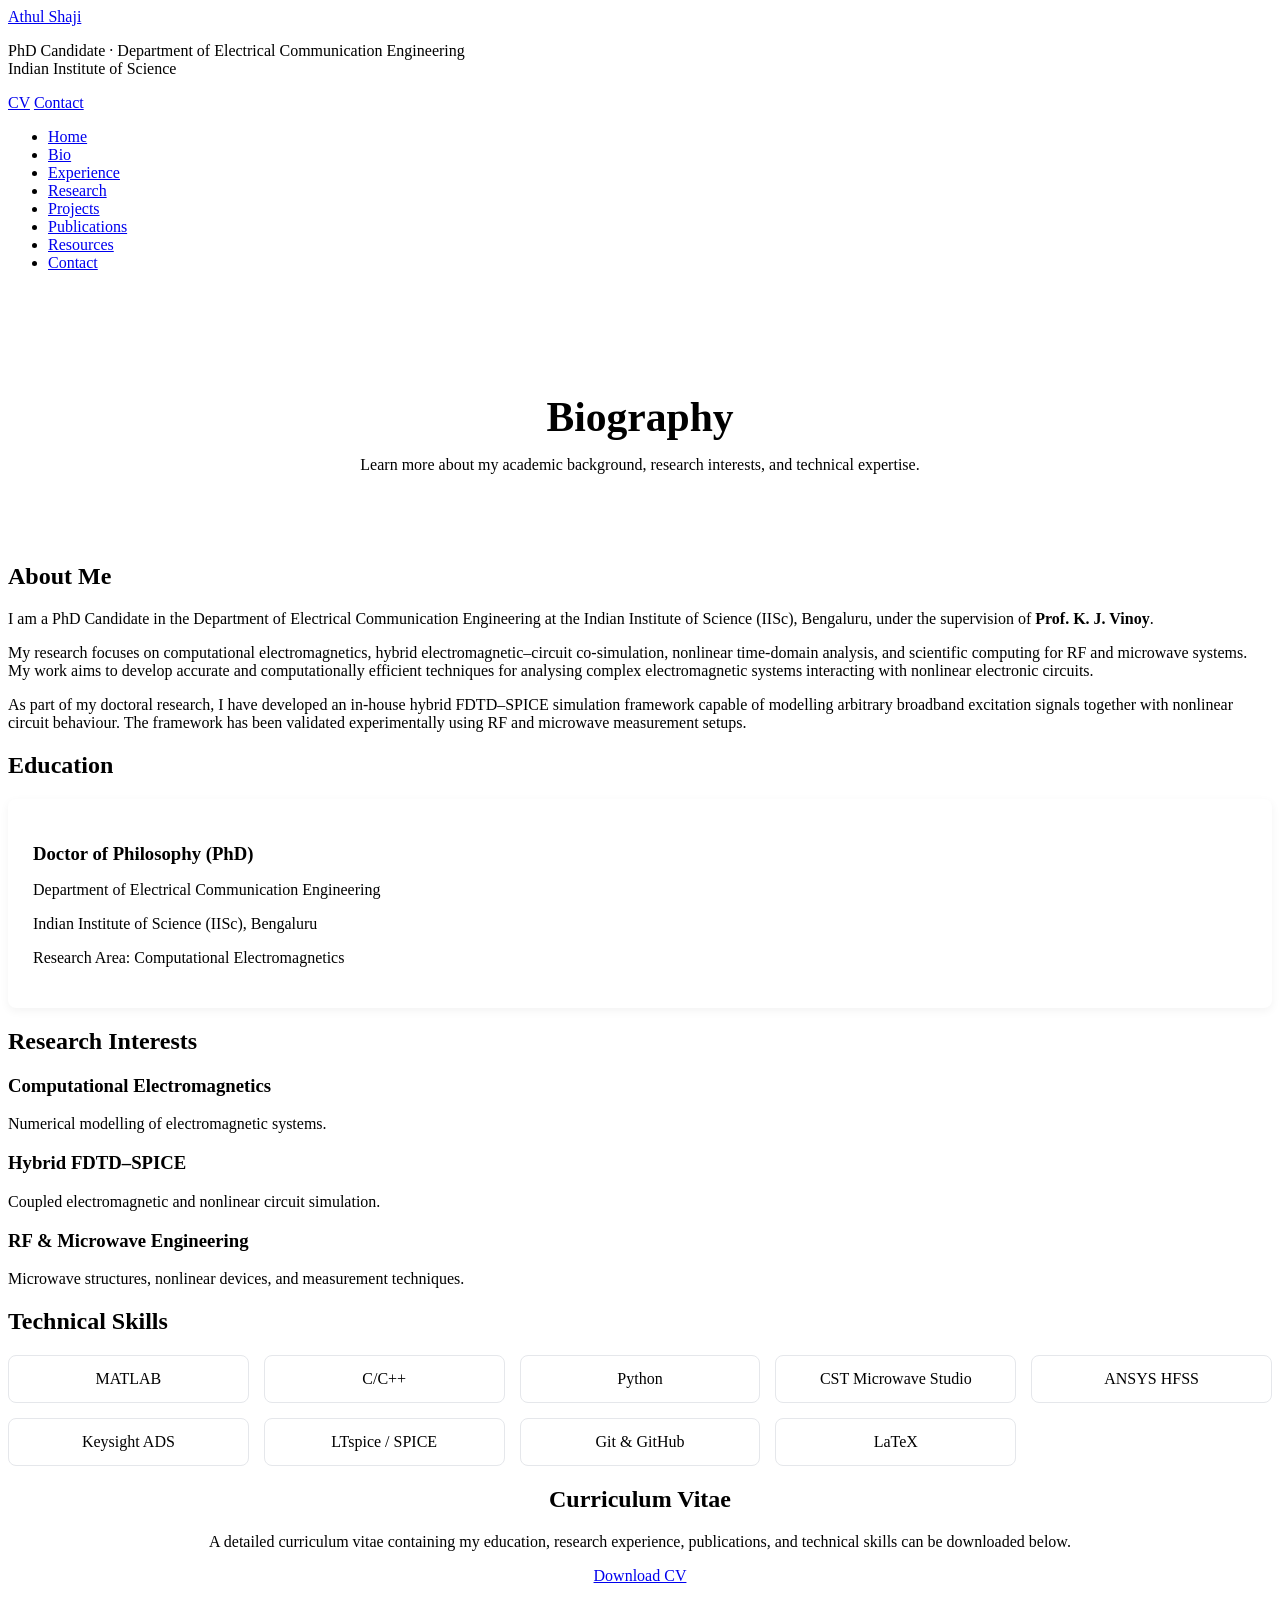
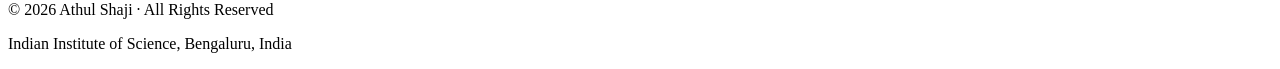
<file: bio.html>
<!DOCTYPE html>
<html lang="en">

<head>

    <meta charset="UTF-8">
    <meta name="viewport" content="width=device-width, initial-scale=1.0">

    <title>Bio | Athul Shaji</title>

    <meta name="description"
          content="Biography of Athul Shaji, PhD Candidate at the Indian Institute of Science.">

    <link rel="stylesheet" href="css/style.css">
    <link rel="stylesheet" href="css/responsive.css">

</head>

<body>

<div id="navbar"></div>

<main>

    <!-- Page Header -->

    <section class="page-header">

        <div class="container">

            <h1>Biography</h1>

            <p>
                Learn more about my academic background, research interests,
                and technical expertise.
            </p>

        </div>

    </section>

    <!-- Biography -->

    <section class="section">

        <div class="container">

            <h2>About Me</h2>

            <p>
                I am a PhD Candidate in the Department of Electrical
                Communication Engineering at the Indian Institute of Science
                (IISc), Bengaluru, under the supervision of
                <strong>Prof. K. J. Vinoy</strong>.
            </p>

            <p>
                My research focuses on computational electromagnetics,
                hybrid electromagnetic–circuit co-simulation,
                nonlinear time-domain analysis,
                and scientific computing for RF and microwave systems.
                My work aims to develop accurate and computationally efficient
                techniques for analysing complex electromagnetic systems
                interacting with nonlinear electronic circuits.
            </p>

            <p>
                As part of my doctoral research, I have developed an
                in-house hybrid FDTD–SPICE simulation framework capable of
                modelling arbitrary broadband excitation signals together
                with nonlinear circuit behaviour. The framework has been
                validated experimentally using RF and microwave measurement
                setups.
            </p>

        </div>

    </section>

    <!-- Education -->

    <section class="section light">

        <div class="container">

            <h2>Education</h2>

            <div class="timeline">

                <div class="timeline-item">

                    <h3>Doctor of Philosophy (PhD)</h3>

                    <p>
                        Department of Electrical Communication Engineering
                    </p>

                    <p>
                        Indian Institute of Science (IISc), Bengaluru
                    </p>

                    <p>
                        Research Area: Computational Electromagnetics
                    </p>

                </div>

                <!-- Add M.Tech/B.Tech later -->

            </div>

        </div>

    </section>

    <!-- Research Interests -->

    <section class="section">

        <div class="container">

            <h2>Research Interests</h2>

            <div class="cards">

                <div class="card">

                    <h3>Computational Electromagnetics</h3>

                    <p>
                        Numerical modelling of electromagnetic systems.
                    </p>

                </div>

                <div class="card">

                    <h3>Hybrid FDTD–SPICE</h3>

                    <p>
                        Coupled electromagnetic and nonlinear circuit
                        simulation.
                    </p>

                </div>

                <div class="card">

                    <h3>RF & Microwave Engineering</h3>

                    <p>
                        Microwave structures, nonlinear devices,
                        and measurement techniques.
                    </p>

                </div>

            </div>

        </div>

    </section>

    <!-- Technical Skills -->

    <section class="section light">

        <div class="container">

            <h2>Technical Skills</h2>

            <ul class="skills-list">

                <li>MATLAB</li>

                <li>C/C++</li>

                <li>Python</li>

                <li>CST Microwave Studio</li>

                <li>ANSYS HFSS</li>

                <li>Keysight ADS</li>

                <li>LTspice / SPICE</li>

                <li>Git & GitHub</li>

                <li>LaTeX</li>

            </ul>

        </div>

    </section>

    <!-- CV -->

    <section class="section">

        <div class="container center">

            <h2>Curriculum Vitae</h2>

            <p>
                A detailed curriculum vitae containing my education,
                research experience, publications, and technical skills
                can be downloaded below.
            </p>

            <a href="pdf/CV.pdf" class="btn">
                Download CV
            </a>

        </div>

    </section>

</main>

<div id="footer"></div>

<script src="js/main.js"></script>

</body>

</html>
</file>
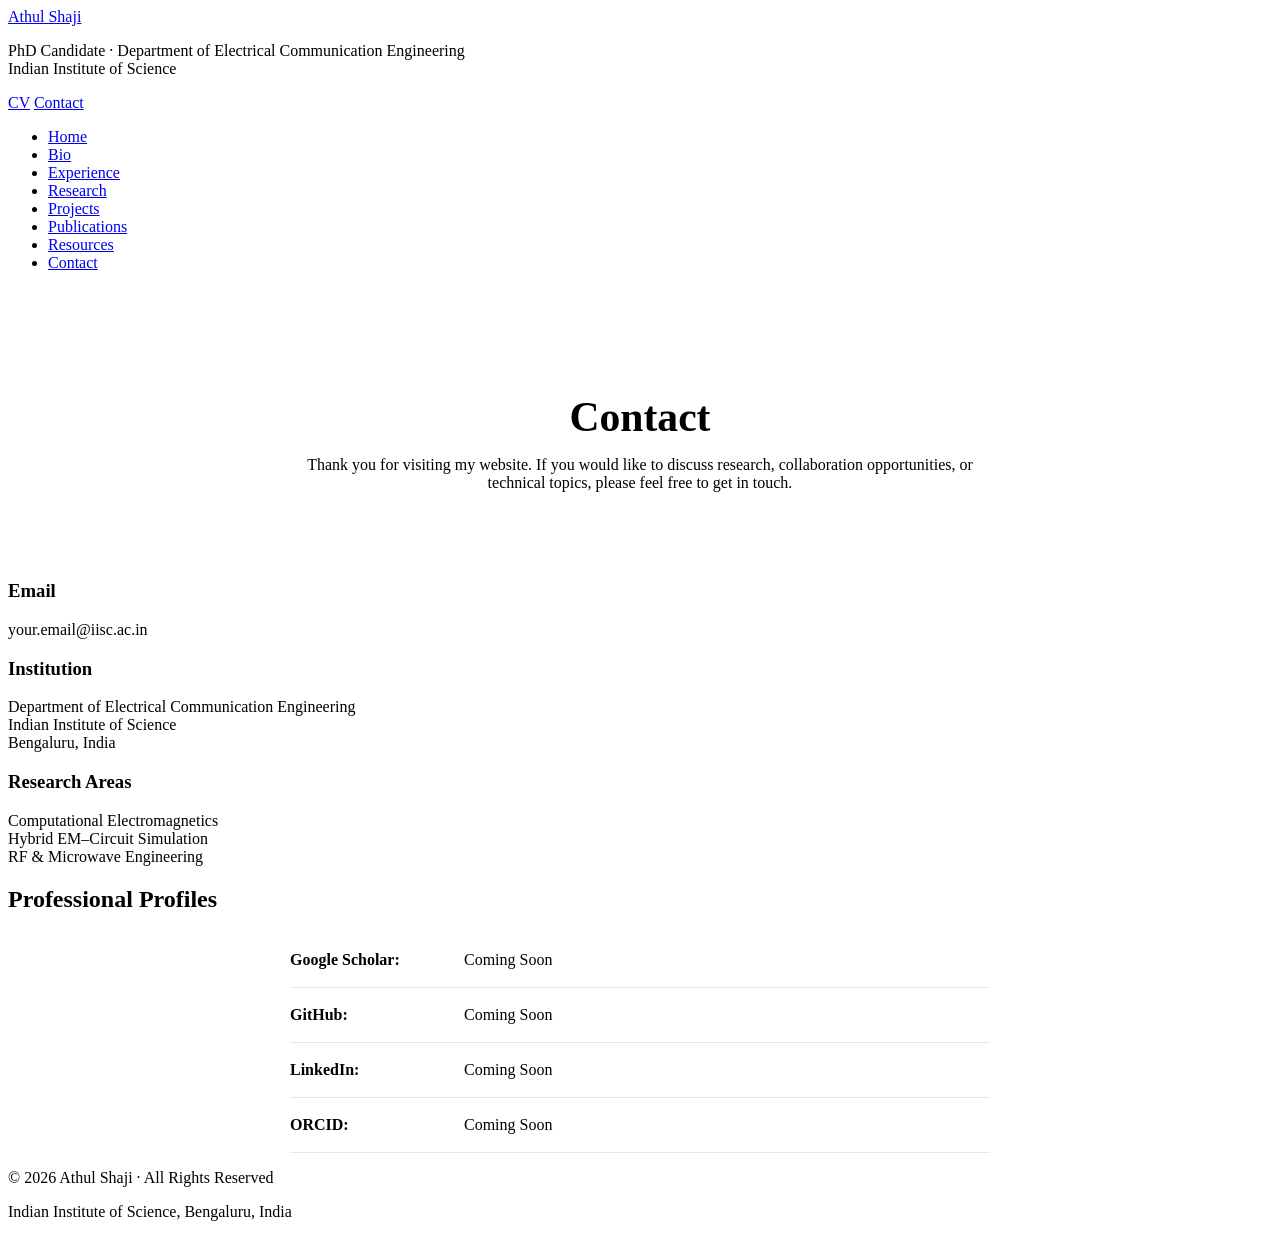
<file: contact.html>
<!DOCTYPE html>
<html lang="en">

<head>

    <meta charset="UTF-8">
    <meta name="viewport" content="width=device-width, initial-scale=1.0">

    <title>Contact | Athul Shaji</title>

    <meta name="description"
          content="Contact information for Athul Shaji.">

    <link rel="stylesheet" href="css/style.css">
    <link rel="stylesheet" href="css/responsive.css">

</head>

<body>

<div id="navbar"></div>

<main>

    <!-- Page Header -->

    <section class="page-header">

        <div class="container">

            <h1>Contact</h1>

            <p>

                Thank you for visiting my website. If you would like to discuss
                research, collaboration opportunities, or technical topics,
                please feel free to get in touch.

            </p>

        </div>

    </section>

    <!-- Contact Information -->

    <section class="section">

        <div class="container">

            <div class="cards">

                <div class="card">

                    <h3>Email</h3>

                    <p>
                        your.email@iisc.ac.in
                    </p>

                </div>

                <div class="card">

                    <h3>Institution</h3>

                    <p>

                        Department of Electrical Communication Engineering<br>
                        Indian Institute of Science<br>
                        Bengaluru, India

                    </p>

                </div>

                <div class="card">

                    <h3>Research Areas</h3>

                    <p>

                        Computational Electromagnetics<br>
                        Hybrid EM–Circuit Simulation<br>
                        RF & Microwave Engineering

                    </p>

                </div>

            </div>

        </div>

    </section>

    <!-- Professional Profiles -->

    <section class="section light">

        <div class="container">

            <h2>Professional Profiles</h2>

            <ul class="contact-links">

                <li><strong>Google Scholar:</strong> Coming Soon</li>

                <li><strong>GitHub:</strong> Coming Soon</li>

                <li><strong>LinkedIn:</strong> Coming Soon</li>

                <li><strong>ORCID:</strong> Coming Soon</li>

            </ul>

        </div>

    </section>

</main>

<div id="footer"></div>

<script src="js/main.js"></script>

</body>

</html>
</file>
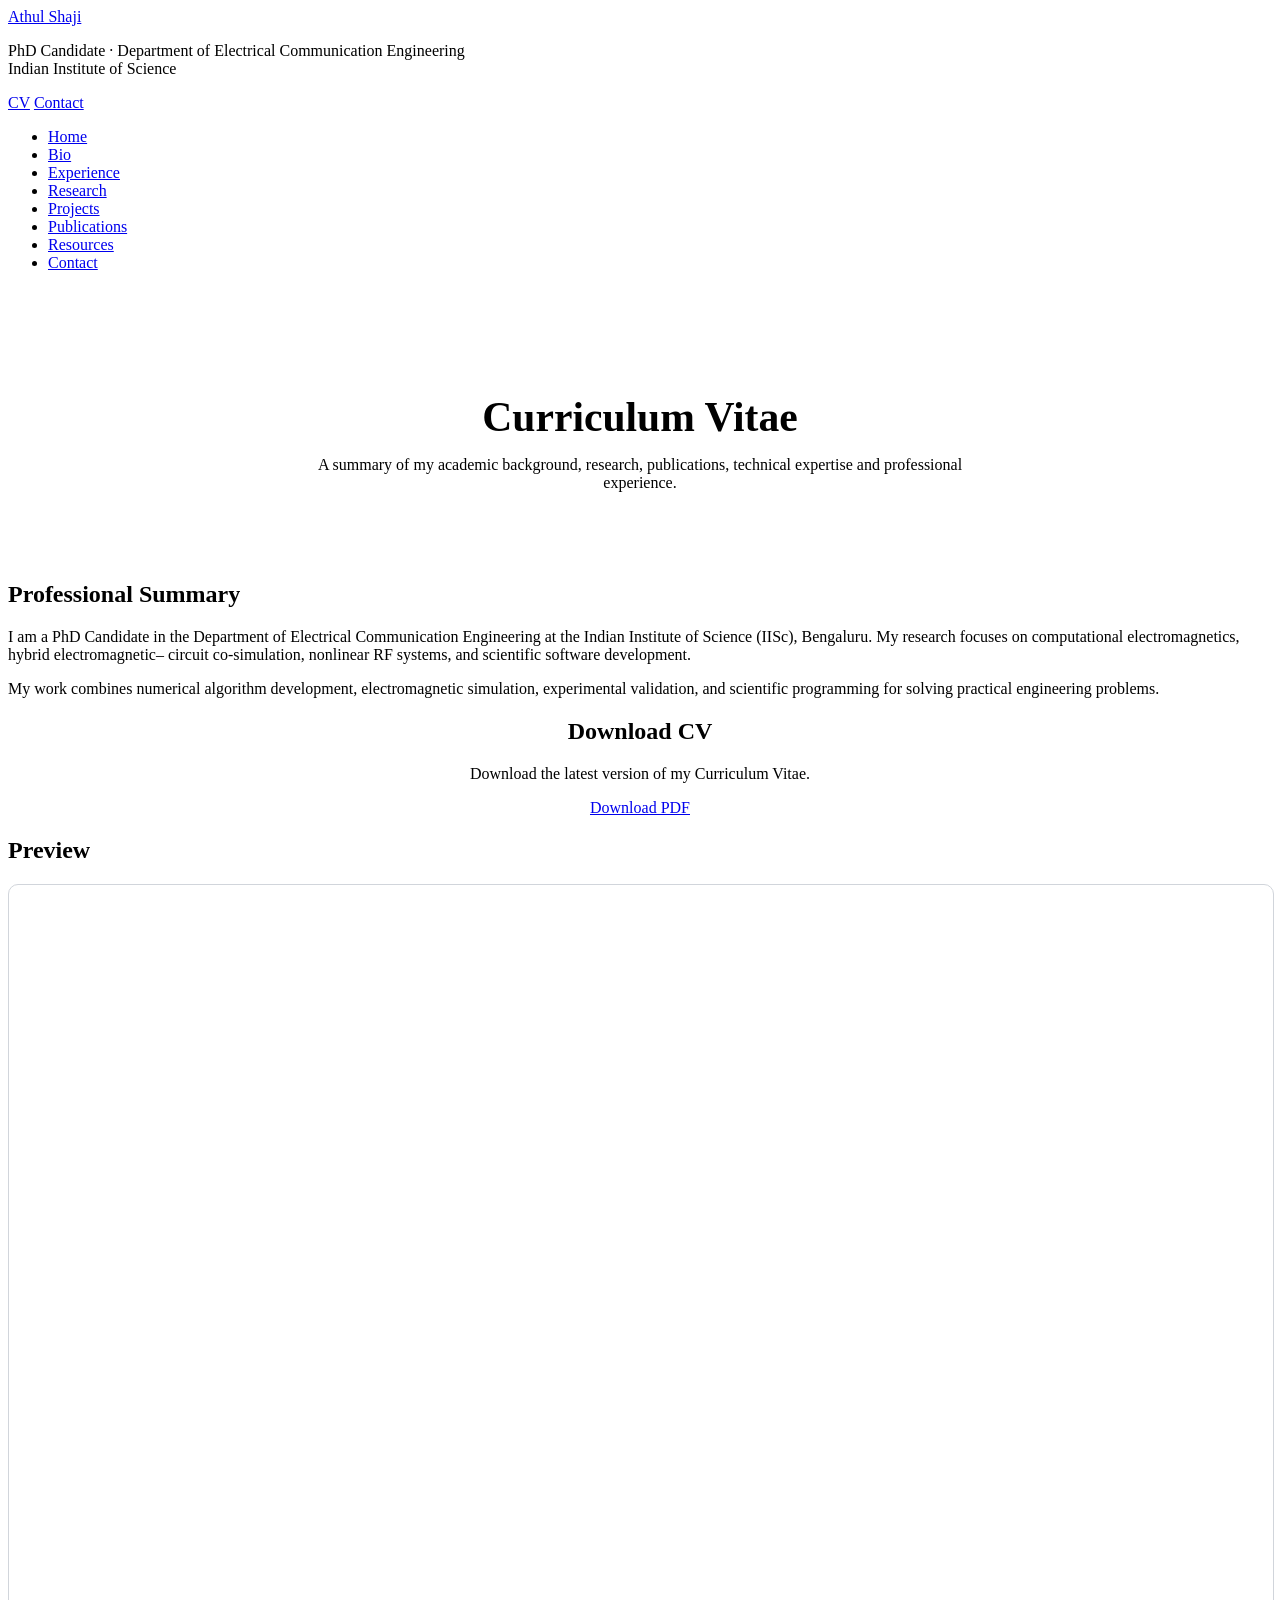
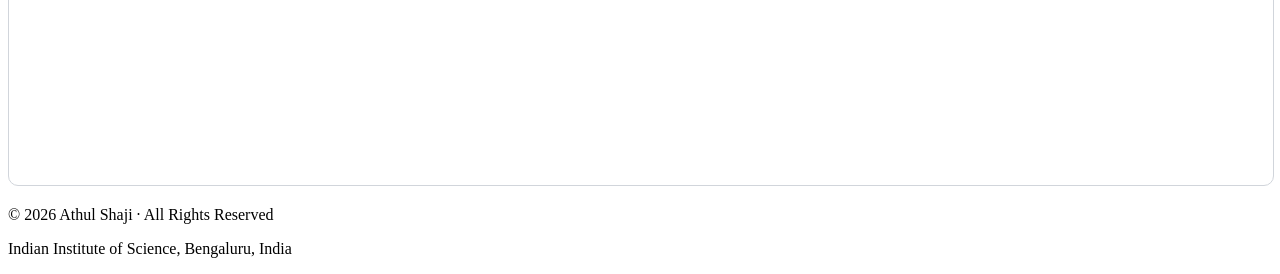
<file: cv.html>
<!DOCTYPE html>
<html lang="en">

<head>

    <meta charset="UTF-8">
    <meta name="viewport" content="width=device-width, initial-scale=1.0">

    <title>Curriculum Vitae | Athul Shaji</title>

    <meta name="description"
          content="Curriculum Vitae of Athul Shaji.">

    <link rel="stylesheet" href="css/style.css">
    <link rel="stylesheet" href="css/responsive.css">

</head>

<body>

<div id="navbar"></div>

<main>

    <!-- Page Header -->

    <section class="page-header">

        <div class="container">

            <h1>Curriculum Vitae</h1>

            <p>

                A summary of my academic background, research,
                publications, technical expertise and professional
                experience.

            </p>

        </div>

    </section>

    <!-- Summary -->

    <section class="section">

        <div class="container">

            <h2>Professional Summary</h2>

            <p>

                I am a PhD Candidate in the Department of Electrical
                Communication Engineering at the Indian Institute of
                Science (IISc), Bengaluru. My research focuses on
                computational electromagnetics, hybrid electromagnetic–
                circuit co-simulation, nonlinear RF systems, and
                scientific software development.

            </p>

            <p>

                My work combines numerical algorithm development,
                electromagnetic simulation, experimental validation,
                and scientific programming for solving practical
                engineering problems.

            </p>

        </div>

    </section>

    <!-- Download -->

    <section class="section light">

        <div class="container center">

            <h2>Download CV</h2>

            <p>

                Download the latest version of my Curriculum Vitae.

            </p>

            <a href="pdf/CV.pdf"
               class="btn"
               target="_blank">

                Download PDF

            </a>

        </div>

    </section>

    <!-- PDF Viewer -->

    <section class="section">

        <div class="container">

            <h2>Preview</h2>

            <iframe
                src="pdf/CV.pdf"
                class="cv-frame"
                title="Curriculum Vitae">

            </iframe>

        </div>

    </section>

</main>

<div id="footer"></div>

<script src="js/main.js"></script>

</body>

</html>
</file>
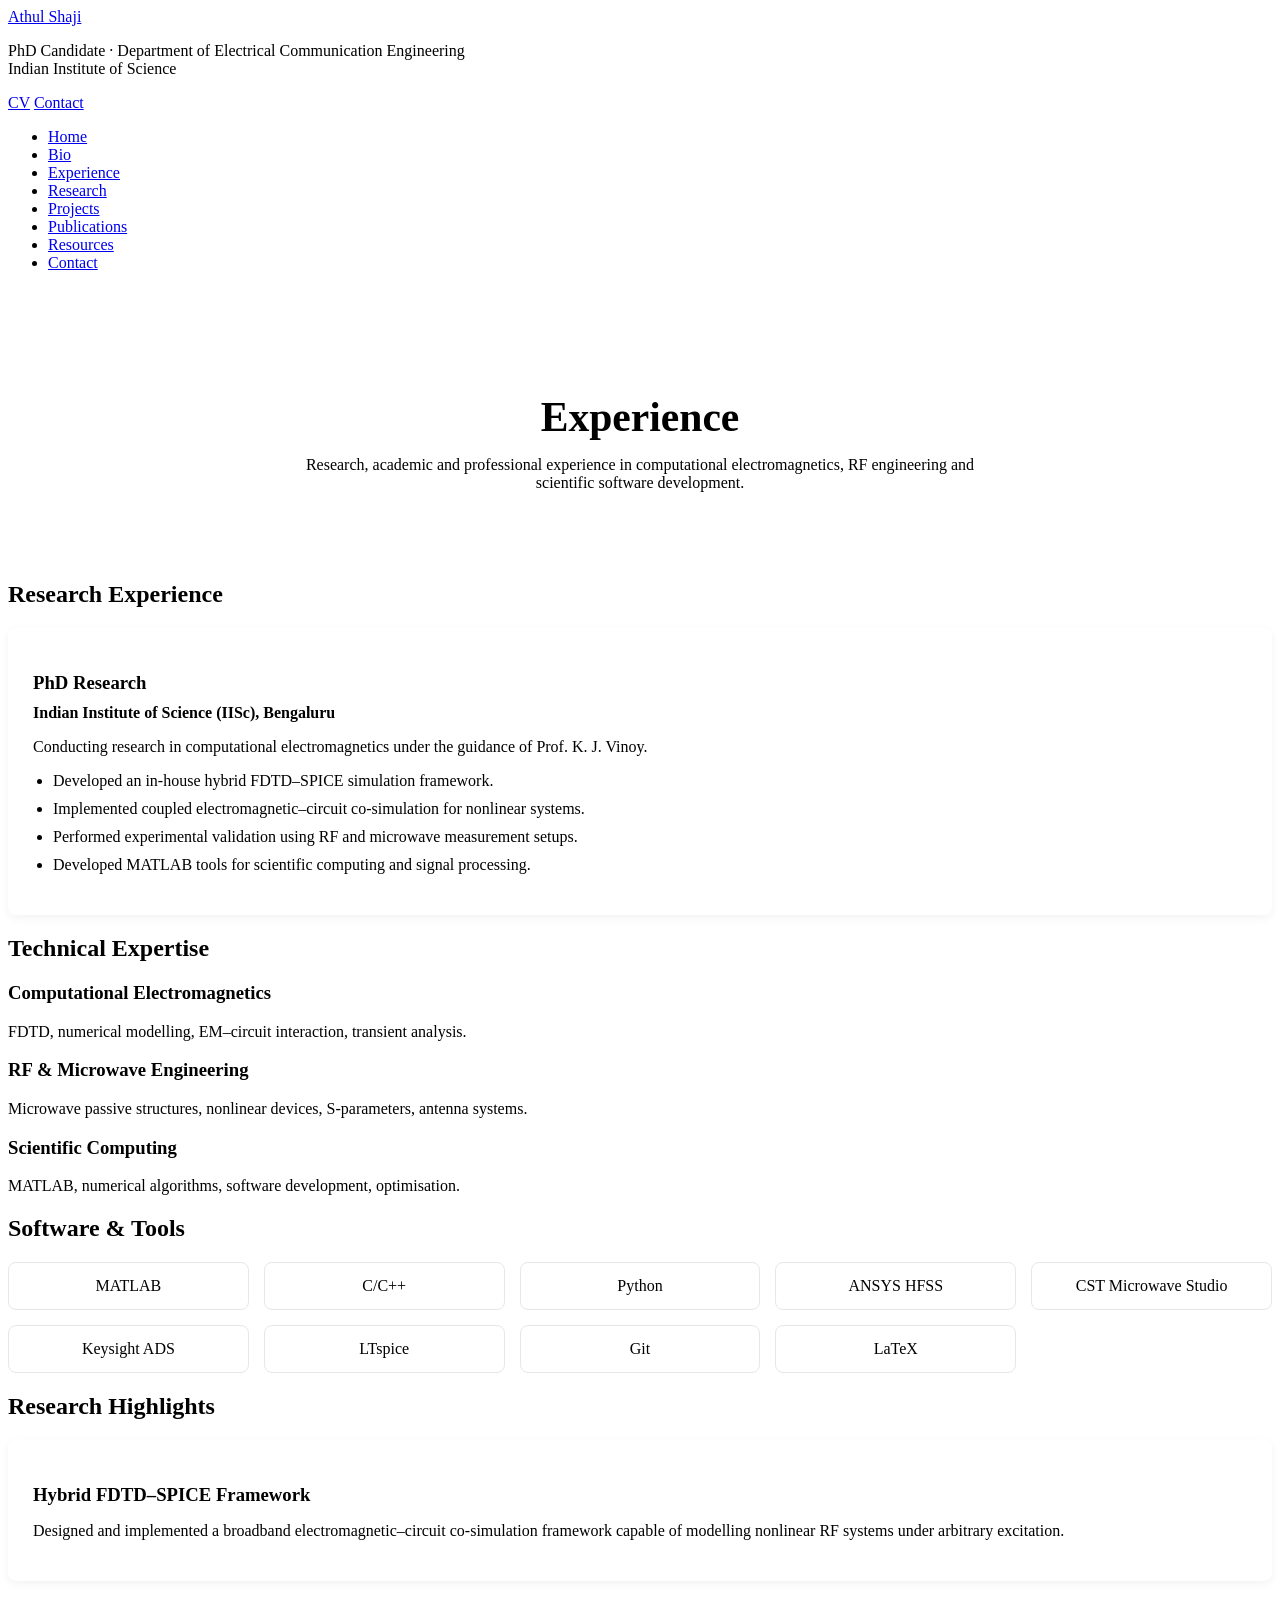
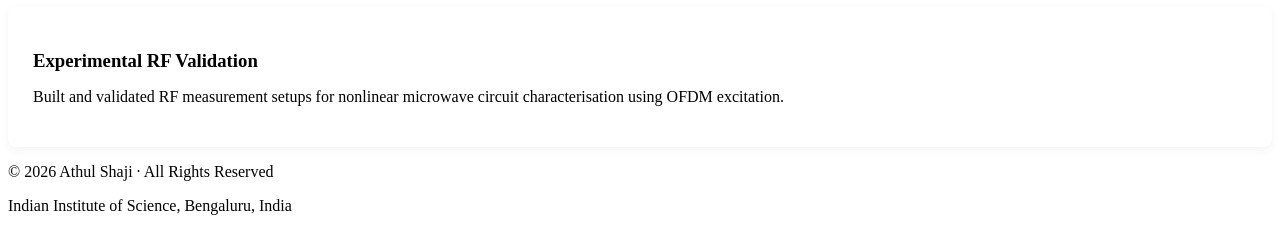
<file: experience.html>
<!DOCTYPE html>
<html lang="en">

<head>

    <meta charset="UTF-8">
    <meta name="viewport" content="width=device-width, initial-scale=1.0">

    <title>Experience | Athul Shaji</title>

    <meta name="description"
          content="Research and professional experience of Athul Shaji.">

    <link rel="stylesheet" href="css/style.css">
    <link rel="stylesheet" href="css/responsive.css">

</head>

<body>

<div id="navbar"></div>

<main>

    <section class="page-header">

        <div class="container">

            <h1>Experience</h1>

            <p>
                Research, academic and professional experience in
                computational electromagnetics, RF engineering and
                scientific software development.
            </p>

        </div>

    </section>

    <!-- Research Experience -->

    <section class="section">

        <div class="container">

            <h2>Research Experience</h2>

            <div class="timeline">

                <div class="timeline-item">

                    <h3>
                        PhD Research
                    </h3>

                    <h4>
                        Indian Institute of Science (IISc), Bengaluru
                    </h4>

                    <p>

                        Conducting research in computational electromagnetics
                        under the guidance of Prof. K. J. Vinoy.

                    </p>

                    <ul>

                        <li>Developed an in-house hybrid FDTD–SPICE simulation framework.</li>

                        <li>Implemented coupled electromagnetic–circuit co-simulation for nonlinear systems.</li>

                        <li>Performed experimental validation using RF and microwave measurement setups.</li>

                        <li>Developed MATLAB tools for scientific computing and signal processing.</li>

                    </ul>

                </div>

            </div>

        </div>

    </section>

    <!-- Technical Expertise -->

    <section class="section light">

        <div class="container">

            <h2>Technical Expertise</h2>

            <div class="cards">

                <div class="card">

                    <h3>Computational Electromagnetics</h3>

                    <p>

                        FDTD, numerical modelling,
                        EM–circuit interaction,
                        transient analysis.

                    </p>

                </div>

                <div class="card">

                    <h3>RF & Microwave Engineering</h3>

                    <p>

                        Microwave passive structures,
                        nonlinear devices,
                        S-parameters,
                        antenna systems.

                    </p>

                </div>

                <div class="card">

                    <h3>Scientific Computing</h3>

                    <p>

                        MATLAB,
                        numerical algorithms,
                        software development,
                        optimisation.

                    </p>

                </div>

            </div>

        </div>

    </section>

    <!-- Software -->

    <section class="section">

        <div class="container">

            <h2>Software & Tools</h2>

            <div class="skills-list">

                <li>MATLAB</li>
                <li>C/C++</li>
                <li>Python</li>
                <li>ANSYS HFSS</li>
                <li>CST Microwave Studio</li>
                <li>Keysight ADS</li>
                <li>LTspice</li>
                <li>Git</li>
                <li>LaTeX</li>

            </div>

        </div>

    </section>

    <!-- Research Highlights -->

    <section class="section light">

        <div class="container">

            <h2>Research Highlights</h2>

            <div class="timeline">

                <div class="timeline-item">

                    <h3>
                        Hybrid FDTD–SPICE Framework
                    </h3>

                    <p>

                        Designed and implemented a broadband
                        electromagnetic–circuit co-simulation framework
                        capable of modelling nonlinear RF systems under
                        arbitrary excitation.

                    </p>

                </div>

                <div class="timeline-item">

                    <h3>
                        Experimental RF Validation
                    </h3>

                    <p>

                        Built and validated RF measurement setups for
                        nonlinear microwave circuit characterisation
                        using OFDM excitation.

                    </p>

                </div>

            </div>

        </div>

    </section>

</main>

<div id="footer"></div>

<script src="js/main.js"></script>

</body>

</html>
</file>
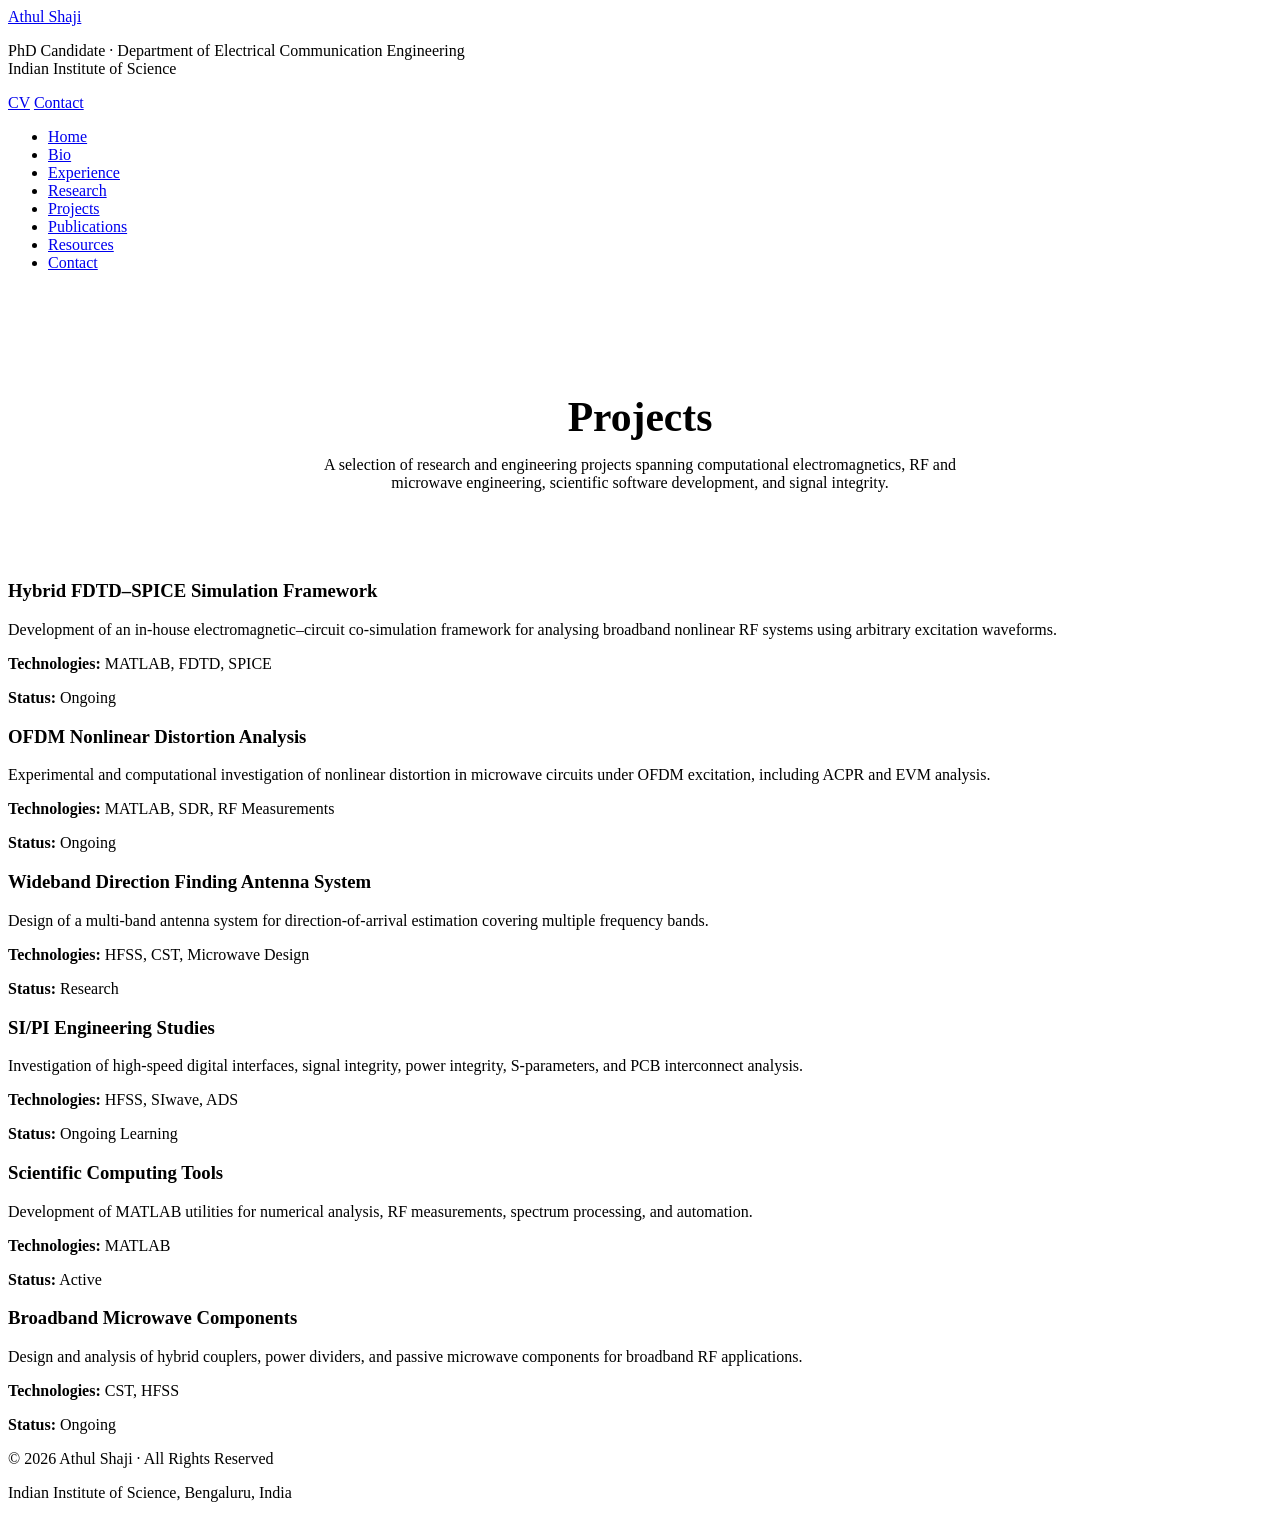
<file: projects.html>
<!DOCTYPE html>
<html lang="en">

<head>

    <meta charset="UTF-8">
    <meta name="viewport" content="width=device-width, initial-scale=1.0">

    <title>Projects | Athul Shaji</title>

    <meta name="description"
          content="Research and engineering projects by Athul Shaji.">

    <link rel="stylesheet" href="css/style.css">
    <link rel="stylesheet" href="css/responsive.css">

</head>

<body>

<div id="navbar"></div>

<main>

    <!-- Page Header -->

    <section class="page-header">

        <div class="container">

            <h1>Projects</h1>

            <p>

                A selection of research and engineering projects spanning
                computational electromagnetics, RF and microwave engineering,
                scientific software development, and signal integrity.

            </p>

        </div>

    </section>

    <!-- Projects -->

    <section class="section">

        <div class="container">

            <div class="cards">

                <article class="card">

                    <h3>
                        Hybrid FDTD–SPICE Simulation Framework
                    </h3>

                    <p>

                        Development of an in-house electromagnetic–circuit
                        co-simulation framework for analysing broadband
                        nonlinear RF systems using arbitrary excitation
                        waveforms.

                    </p>

                    <p><strong>Technologies:</strong> MATLAB, FDTD, SPICE</p>

                    <p><strong>Status:</strong> Ongoing</p>

                </article>

                <article class="card">

                    <h3>
                        OFDM Nonlinear Distortion Analysis
                    </h3>

                    <p>

                        Experimental and computational investigation of
                        nonlinear distortion in microwave circuits under
                        OFDM excitation, including ACPR and EVM analysis.

                    </p>

                    <p><strong>Technologies:</strong> MATLAB, SDR, RF Measurements</p>

                    <p><strong>Status:</strong> Ongoing</p>

                </article>

                <article class="card">

                    <h3>
                        Wideband Direction Finding Antenna System
                    </h3>

                    <p>

                        Design of a multi-band antenna system for
                        direction-of-arrival estimation covering multiple
                        frequency bands.

                    </p>

                    <p><strong>Technologies:</strong> HFSS, CST, Microwave Design</p>

                    <p><strong>Status:</strong> Research</p>

                </article>

                <article class="card">

                    <h3>
                        SI/PI Engineering Studies
                    </h3>

                    <p>

                        Investigation of high-speed digital interfaces,
                        signal integrity, power integrity, S-parameters,
                        and PCB interconnect analysis.

                    </p>

                    <p><strong>Technologies:</strong> HFSS, SIwave, ADS</p>

                    <p><strong>Status:</strong> Ongoing Learning</p>

                </article>

                <article class="card">

                    <h3>
                        Scientific Computing Tools
                    </h3>

                    <p>

                        Development of MATLAB utilities for numerical
                        analysis, RF measurements, spectrum processing,
                        and automation.

                    </p>

                    <p><strong>Technologies:</strong> MATLAB</p>

                    <p><strong>Status:</strong> Active</p>

                </article>

                <article class="card">

                    <h3>
                        Broadband Microwave Components
                    </h3>

                    <p>

                        Design and analysis of hybrid couplers, power
                        dividers, and passive microwave components for
                        broadband RF applications.

                    </p>

                    <p><strong>Technologies:</strong> CST, HFSS</p>

                    <p><strong>Status:</strong> Ongoing</p>

                </article>

            </div>

        </div>

    </section>

</main>

<div id="footer"></div>

<script src="js/main.js"></script>

</body>

</html>
</file>
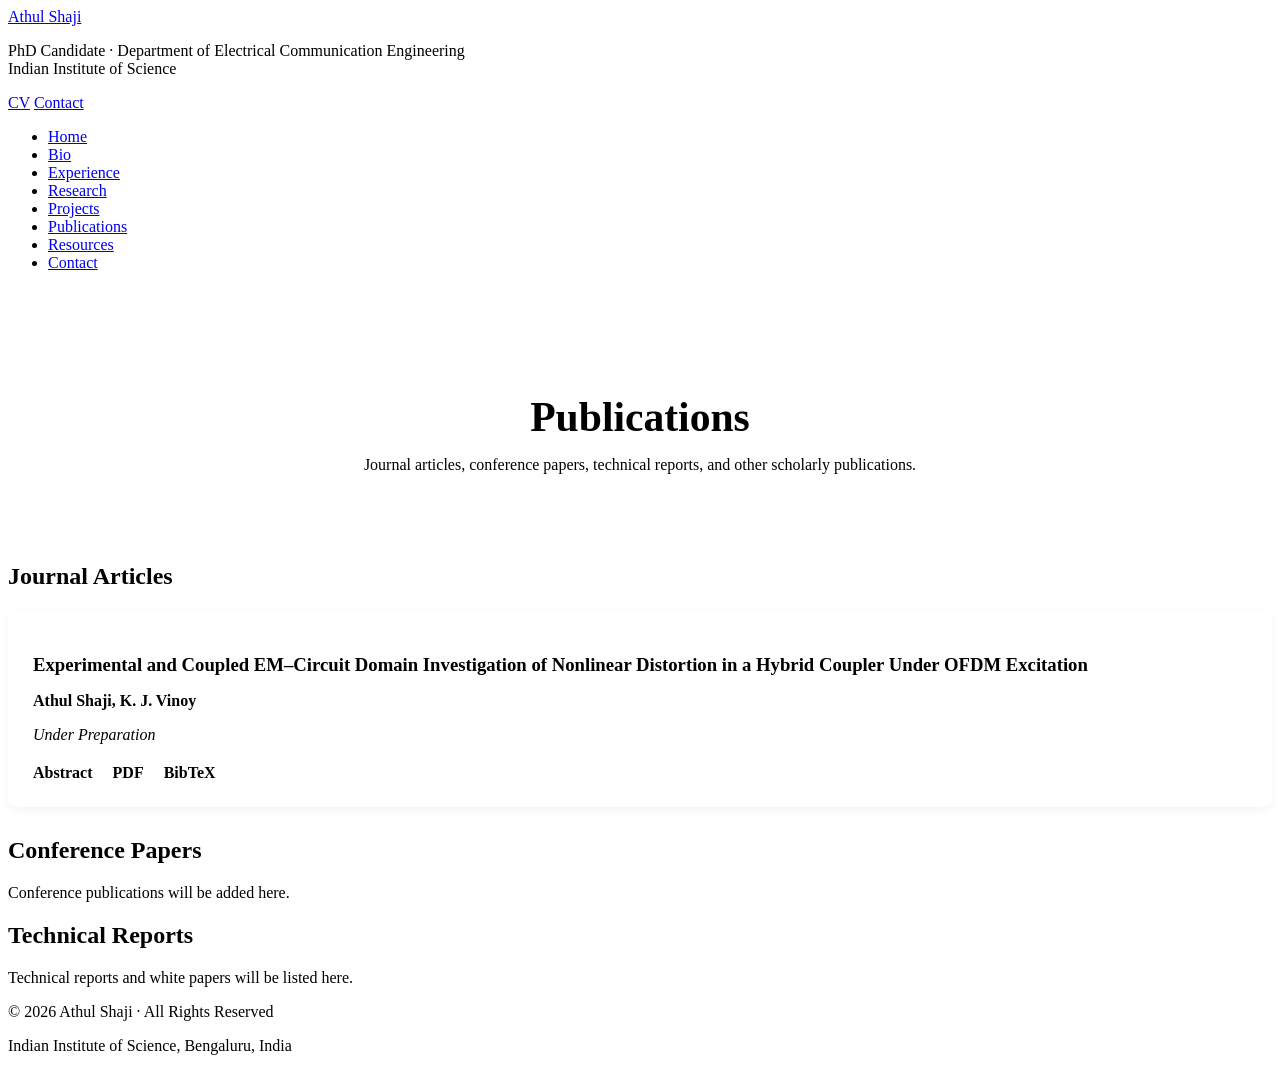
<file: publications.html>
<!DOCTYPE html>
<html lang="en">

<head>

    <meta charset="UTF-8">
    <meta name="viewport" content="width=device-width, initial-scale=1.0">

    <title>Publications | Athul Shaji</title>

    <meta name="description"
          content="Journal articles, conference papers and technical publications by Athul Shaji.">

    <link rel="stylesheet" href="css/style.css">
    <link rel="stylesheet" href="css/responsive.css">

</head>

<body>

<div id="navbar"></div>

<main>

    <!-- Page Header -->

    <section class="page-header">

        <div class="container">

            <h1>Publications</h1>

            <p>

                Journal articles, conference papers, technical reports,
                and other scholarly publications.

            </p>

        </div>

    </section>

    <!-- Journal Articles -->

    <section class="section">

        <div class="container">

            <h2>Journal Articles</h2>

            <div class="publication">

                <h3>

                    Experimental and Coupled EM–Circuit Domain Investigation
                    of Nonlinear Distortion in a Hybrid Coupler Under OFDM
                    Excitation

                </h3>

                <p class="authors">

                    Athul Shaji, K. J. Vinoy

                </p>

                <p class="venue">

                    <em>Under Preparation</em>

                </p>

                <div class="publication-links">

                    <a href="#">Abstract</a>
                    <a href="#">PDF</a>
                    <a href="#">BibTeX</a>

                </div>

            </div>

        </div>

    </section>

    <!-- Conference Papers -->

    <section class="section light">

        <div class="container">

            <h2>Conference Papers</h2>

            <p>

                Conference publications will be added here.

            </p>

        </div>

    </section>

    <!-- Technical Reports -->

    <section class="section">

        <div class="container">

            <h2>Technical Reports</h2>

            <p>

                Technical reports and white papers will be listed here.

            </p>

        </div>

    </section>

</main>

<div id="footer"></div>

<script src="js/main.js"></script>

</body>

</html>
</file>
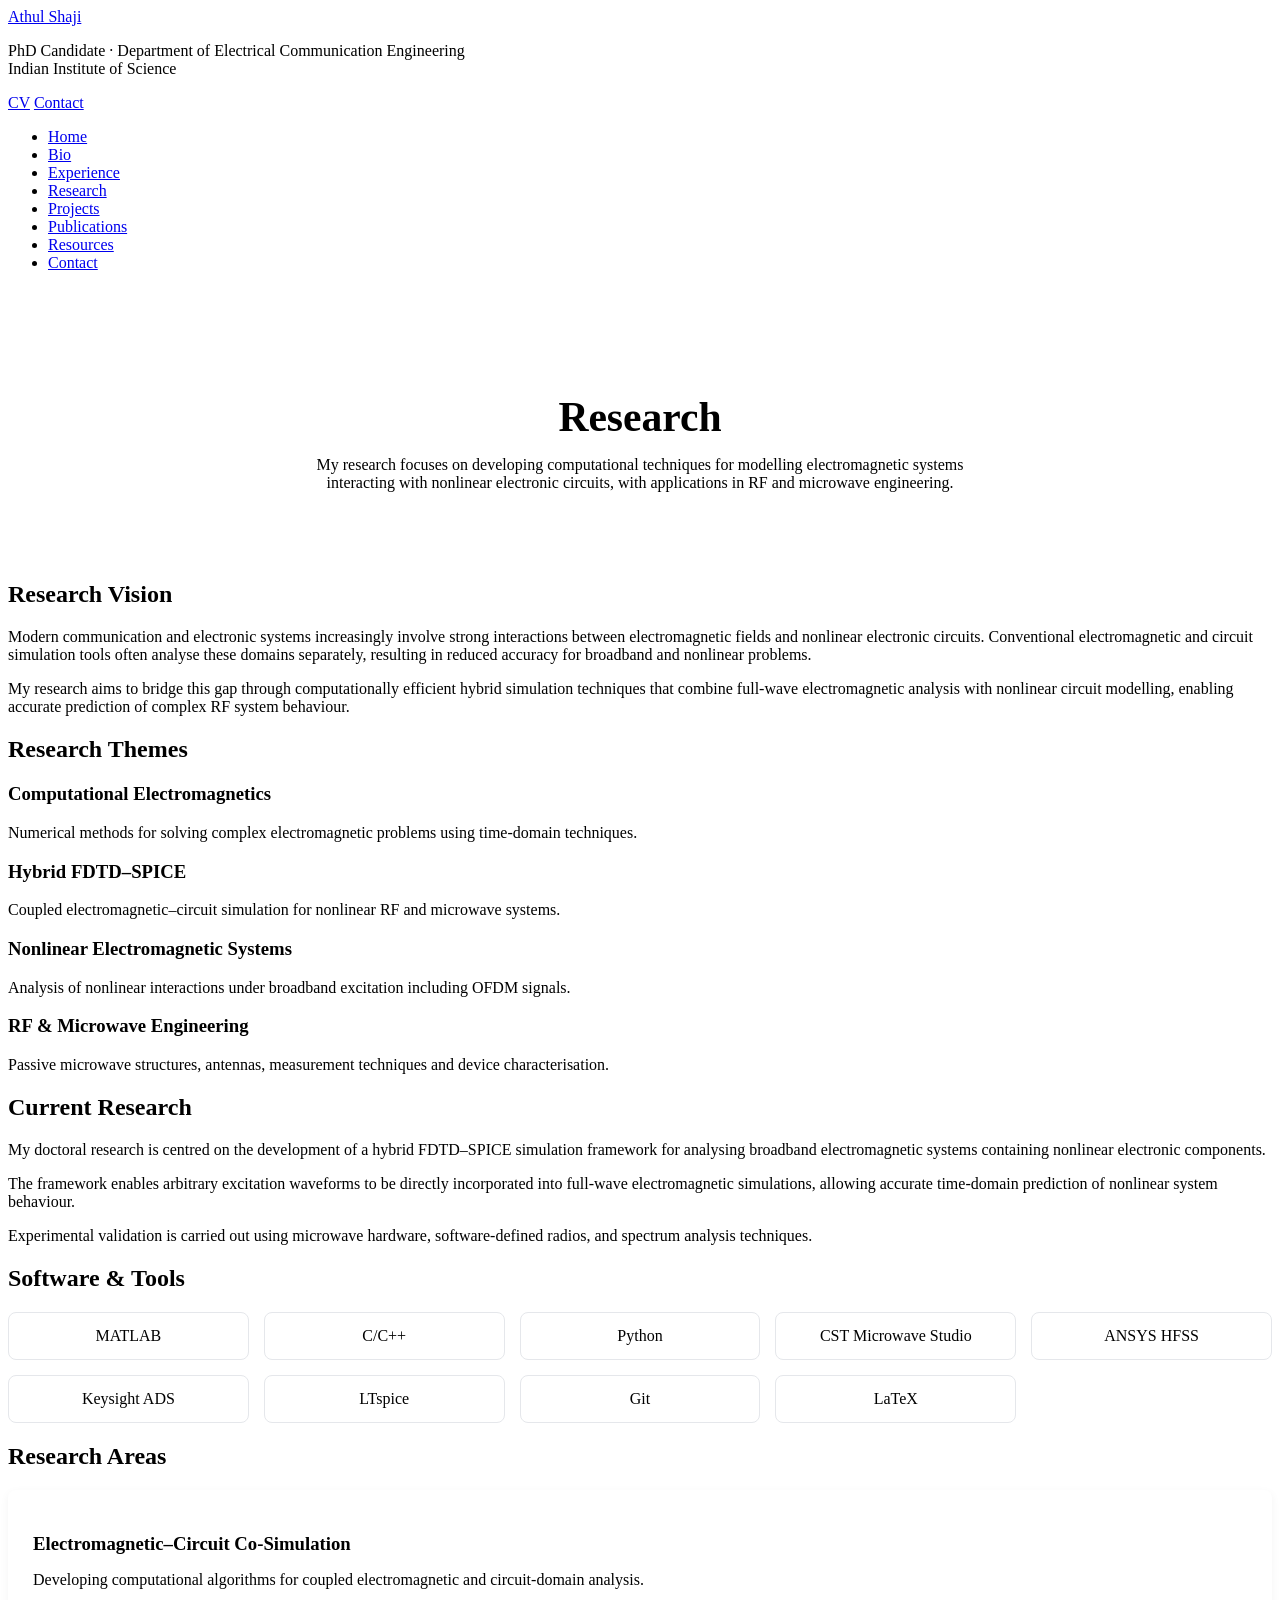
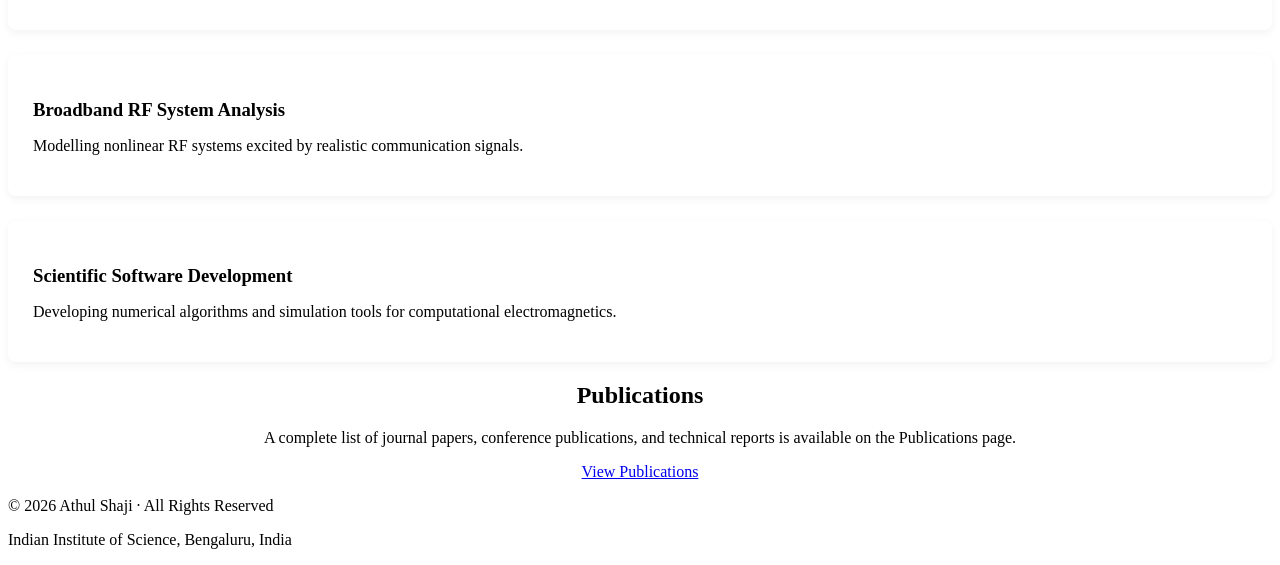
<file: research.html>
<!DOCTYPE html>
<html lang="en">

<head>

    <meta charset="UTF-8">
    <meta name="viewport" content="width=device-width, initial-scale=1.0">

    <title>Research | Athul Shaji</title>

    <meta name="description"
          content="Research activities of Athul Shaji in Computational Electromagnetics, Hybrid FDTD–SPICE Simulation, and RF & Microwave Engineering.">

    <link rel="stylesheet" href="css/style.css">
    <link rel="stylesheet" href="css/responsive.css">

</head>

<body>

<div id="navbar"></div>

<main>

    <!-- Page Header -->

    <section class="page-header">

        <div class="container">

            <h1>Research</h1>

            <p>

                My research focuses on developing computational techniques for
                modelling electromagnetic systems interacting with nonlinear
                electronic circuits, with applications in RF and microwave
                engineering.

            </p>

        </div>

    </section>

    <!-- Research Vision -->

    <section class="section">

        <div class="container">

            <h2>Research Vision</h2>

            <p>

                Modern communication and electronic systems increasingly involve
                strong interactions between electromagnetic fields and nonlinear
                electronic circuits. Conventional electromagnetic and circuit
                simulation tools often analyse these domains separately,
                resulting in reduced accuracy for broadband and nonlinear
                problems.

            </p>

            <p>

                My research aims to bridge this gap through computationally
                efficient hybrid simulation techniques that combine full-wave
                electromagnetic analysis with nonlinear circuit modelling,
                enabling accurate prediction of complex RF system behaviour.

            </p>

        </div>

    </section>

    <!-- Research Themes -->

    <section class="section light">

        <div class="container">

            <h2>Research Themes</h2>

            <div class="cards">

                <div class="card">

                    <h3>
                        Computational Electromagnetics
                    </h3>

                    <p>

                        Numerical methods for solving complex electromagnetic
                        problems using time-domain techniques.

                    </p>

                </div>

                <div class="card">

                    <h3>
                        Hybrid FDTD–SPICE
                    </h3>

                    <p>

                        Coupled electromagnetic–circuit simulation for nonlinear
                        RF and microwave systems.

                    </p>

                </div>

                <div class="card">

                    <h3>
                        Nonlinear Electromagnetic Systems
                    </h3>

                    <p>

                        Analysis of nonlinear interactions under broadband
                        excitation including OFDM signals.

                    </p>

                </div>

                <div class="card">

                    <h3>
                        RF & Microwave Engineering
                    </h3>

                    <p>

                        Passive microwave structures, antennas, measurement
                        techniques and device characterisation.

                    </p>

                </div>

            </div>

        </div>

    </section>

    <!-- Current Research -->

    <section class="section">

        <div class="container">

            <h2>Current Research</h2>

            <p>

                My doctoral research is centred on the development of a hybrid
                FDTD–SPICE simulation framework for analysing broadband
                electromagnetic systems containing nonlinear electronic
                components.

            </p>

            <p>

                The framework enables arbitrary excitation waveforms to be
                directly incorporated into full-wave electromagnetic
                simulations, allowing accurate time-domain prediction of
                nonlinear system behaviour.

            </p>

            <p>

                Experimental validation is carried out using microwave hardware,
                software-defined radios, and spectrum analysis techniques.

            </p>

        </div>

    </section>

    <!-- Software & Tools -->

    <section class="section light">

        <div class="container">

            <h2>Software & Tools</h2>

            <div class="skills-list">

                <li>MATLAB</li>
                <li>C/C++</li>
                <li>Python</li>
                <li>CST Microwave Studio</li>
                <li>ANSYS HFSS</li>
                <li>Keysight ADS</li>
                <li>LTspice</li>
                <li>Git</li>
                <li>LaTeX</li>

            </div>

        </div>

    </section>

    <!-- Research Areas -->

    <section class="section">

        <div class="container">

            <h2>Research Areas</h2>

            <div class="timeline">

                <div class="timeline-item">

                    <h3>Electromagnetic–Circuit Co-Simulation</h3>

                    <p>

                        Developing computational algorithms for coupled
                        electromagnetic and circuit-domain analysis.

                    </p>

                </div>

                <div class="timeline-item">

                    <h3>Broadband RF System Analysis</h3>

                    <p>

                        Modelling nonlinear RF systems excited by realistic
                        communication signals.

                    </p>

                </div>

                <div class="timeline-item">

                    <h3>Scientific Software Development</h3>

                    <p>

                        Developing numerical algorithms and simulation tools
                        for computational electromagnetics.

                    </p>

                </div>

            </div>

        </div>

    </section>

    <!-- Publications Preview -->

    <section class="section light">

        <div class="container center">

            <h2>Publications</h2>

            <p>

                A complete list of journal papers, conference publications,
                and technical reports is available on the Publications page.

            </p>

            <a href="publications.html" class="btn">

                View Publications

            </a>

        </div>

    </section>

</main>

<div id="footer"></div>

<script src="js/main.js"></script>

</body>

</html>
</file>
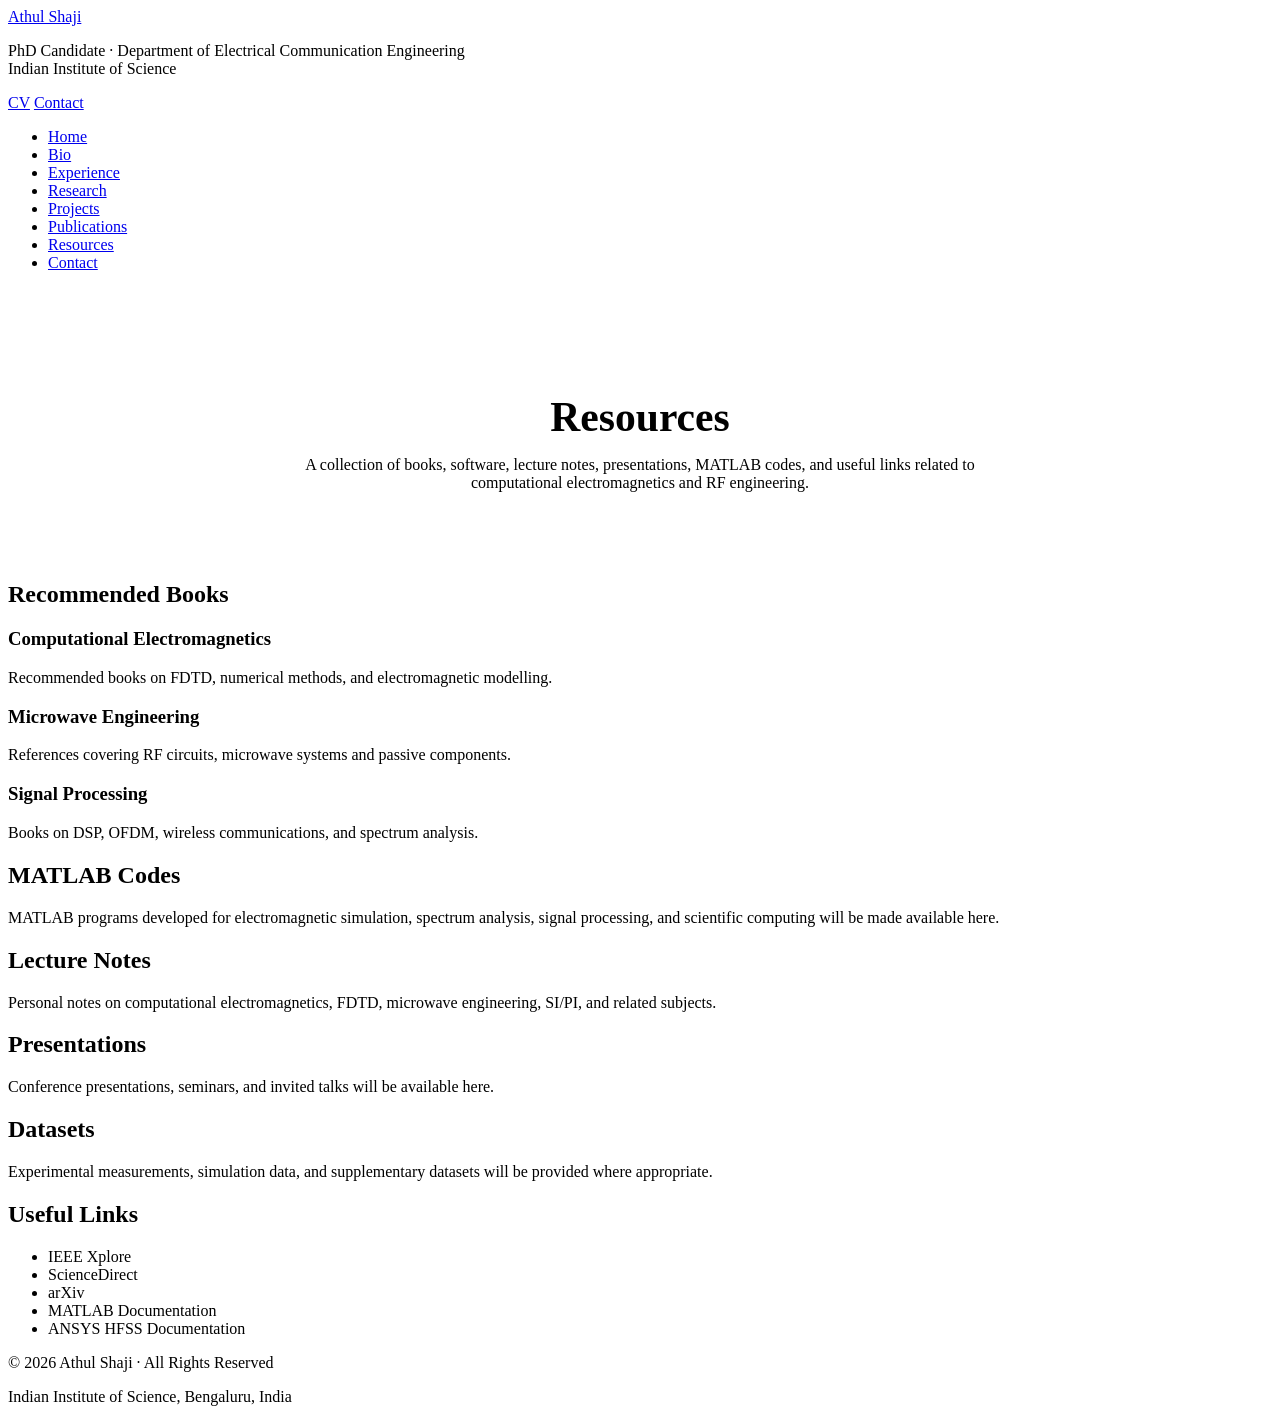
<file: resources.html>
<!DOCTYPE html>
<html lang="en">

<head>

    <meta charset="UTF-8">
    <meta name="viewport" content="width=device-width, initial-scale=1.0">

    <title>Resources | Athul Shaji</title>

    <meta name="description"
          content="Books, software, lecture notes, MATLAB codes, presentations and research resources.">

    <link rel="stylesheet" href="css/style.css">
    <link rel="stylesheet" href="css/responsive.css">

</head>

<body>

<div id="navbar"></div>

<main>

    <section class="page-header">

        <div class="container">

            <h1>Resources</h1>

            <p>

                A collection of books, software, lecture notes,
                presentations, MATLAB codes, and useful links related
                to computational electromagnetics and RF engineering.

            </p>

        </div>

    </section>

    <!-- Books -->

    <section class="section">

        <div class="container">

            <h2>Recommended Books</h2>

            <div class="cards">

                <div class="card">

                    <h3>Computational Electromagnetics</h3>

                    <p>
                        Recommended books on FDTD, numerical methods,
                        and electromagnetic modelling.
                    </p>

                </div>

                <div class="card">

                    <h3>Microwave Engineering</h3>

                    <p>
                        References covering RF circuits, microwave
                        systems and passive components.
                    </p>

                </div>

                <div class="card">

                    <h3>Signal Processing</h3>

                    <p>
                        Books on DSP, OFDM, wireless communications,
                        and spectrum analysis.
                    </p>

                </div>

            </div>

        </div>

    </section>

    <!-- MATLAB -->

    <section class="section light">

        <div class="container">

            <h2>MATLAB Codes</h2>

            <p>

                MATLAB programs developed for electromagnetic
                simulation, spectrum analysis, signal processing,
                and scientific computing will be made available here.

            </p>

        </div>

    </section>

    <!-- Lecture Notes -->

    <section class="section">

        <div class="container">

            <h2>Lecture Notes</h2>

            <p>

                Personal notes on computational electromagnetics,
                FDTD, microwave engineering, SI/PI,
                and related subjects.

            </p>

        </div>

    </section>

    <!-- Presentations -->

    <section class="section light">

        <div class="container">

            <h2>Presentations</h2>

            <p>

                Conference presentations, seminars,
                and invited talks will be available here.

            </p>

        </div>

    </section>

    <!-- Datasets -->

    <section class="section">

        <div class="container">

            <h2>Datasets</h2>

            <p>

                Experimental measurements, simulation data,
                and supplementary datasets will be provided
                where appropriate.

            </p>

        </div>

    </section>

    <!-- Useful Links -->

    <section class="section light">

        <div class="container">

            <h2>Useful Links</h2>

            <ul>

                <li>IEEE Xplore</li>
                <li>ScienceDirect</li>
                <li>arXiv</li>
                <li>MATLAB Documentation</li>
                <li>ANSYS HFSS Documentation</li>

            </ul>

        </div>

    </section>

</main>

<div id="footer"></div>

<script src="js/main.js"></script>

</body>

</html>
</file>
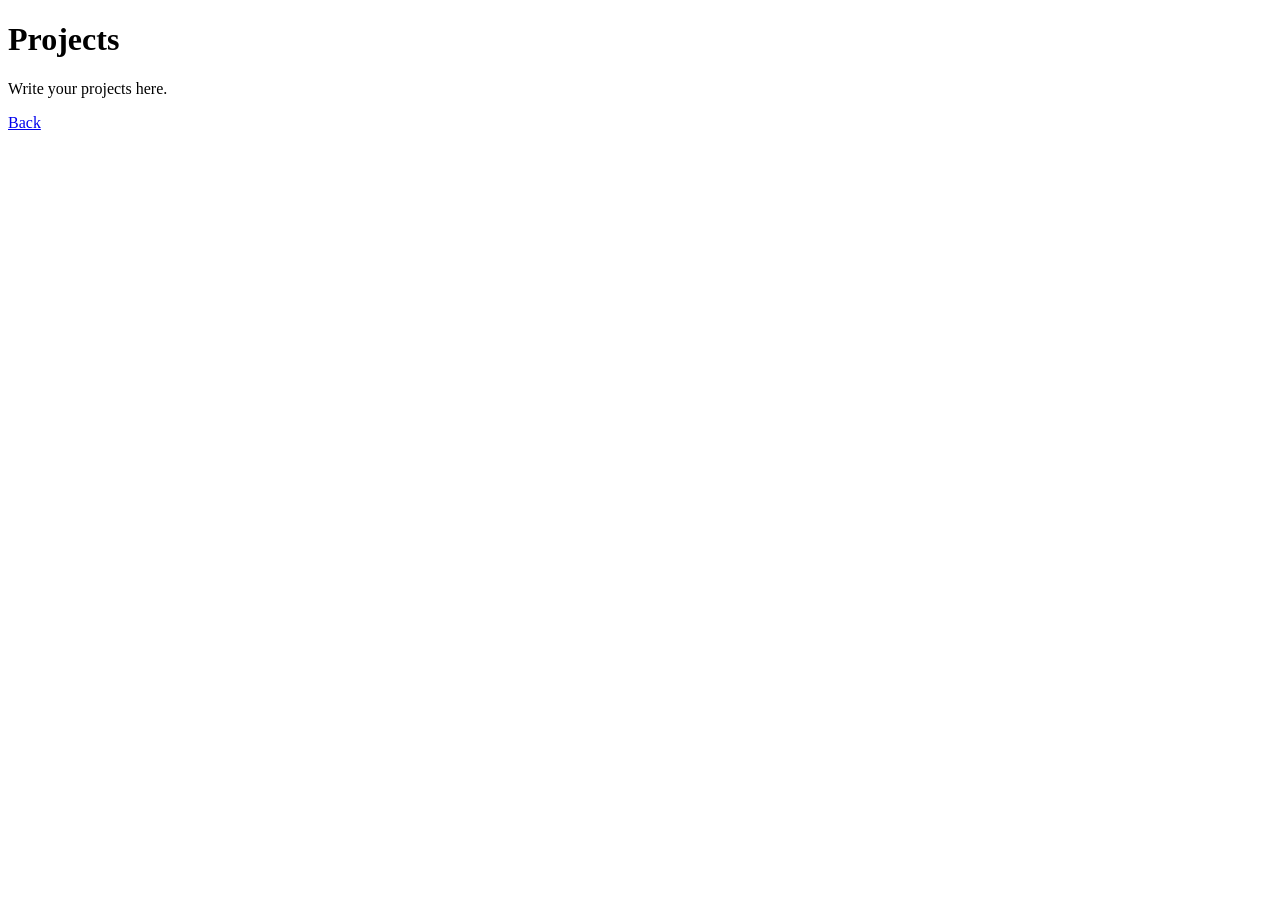
<file: pages/contact.html>
<!doctype html>
<html>
<head>
  <meta charset="utf-8">
  <title>Projects</title>
</head>
<body>
  <h1>Projects</h1>
  <p>Write your projects here.</p>
  <p><a href="index.html">Back</a></p>
</body>
</html>
</file>
<file: css/style.css>
/* ==========================================
   Page Header
========================================== */

.page-header {
    background: var(--light);
    padding: 70px 0;
    text-align: center;
}

.page-header h1 {
    font-size: 2.6rem;
    margin-bottom: 15px;
}

.page-header p {
    color: var(--secondary);
    max-width: 700px;
    margin: 0 auto;
}

/* ==========================================
   Timeline
========================================== */

.timeline {
    display: flex;
    flex-direction: column;
    gap: 25px;
}

.timeline-item {
    padding: 25px;
    background: white;
    border-left: 4px solid var(--accent);
    border-radius: 8px;
    box-shadow: 0 3px 10px rgba(0,0,0,0.05);
}

.timeline-item h3 {
    margin-bottom: 10px;
}

/* ==========================================
   Skills
========================================== */

.skills-list {
    display: grid;
    grid-template-columns: repeat(auto-fit, minmax(220px, 1fr));
    gap: 15px;
    list-style: none;
    padding: 0;
}

.skills-list li {
    background: white;
    padding: 14px 18px;
    border-radius: 8px;
    border: 1px solid #e5e7eb;
    text-align: center;
    font-weight: 500;
}

/* ==========================================
   Utilities
========================================== */

.center {
    text-align: center;
}


.timeline-item h4{

    color:var(--accent);
    margin:8px 0 15px;

}

.timeline-item ul{

    margin-top:15px;
    padding-left:20px;

}

.timeline-item li{

    margin-bottom:10px;

}


/* ==========================================
   Publications
========================================== */

.publication {

    background: #ffffff;
    border-left: 4px solid var(--accent);
    padding: 25px;
    margin-bottom: 30px;
    border-radius: 8px;
    box-shadow: 0 3px 10px rgba(0,0,0,0.05);

}

.publication h3 {

    margin-bottom: 12px;

}

.authors {

    font-weight: 600;
    color: var(--text);

}

.venue {

    color: var(--secondary);
    margin: 10px 0 20px;

}

.publication-links {

    display: flex;
    gap: 20px;
    flex-wrap: wrap;

}

.publication-links a {

    text-decoration: none;
    color: var(--accent);
    font-weight: 600;

}

.publication-links a:hover {

    text-decoration: underline;

}


/* ==========================================
   CV Page
========================================== */

.cv-frame{

    width:100%;
    height:900px;

    border:1px solid #d1d5db;

    border-radius:10px;

}


/* ==========================================
   Contact Page
========================================== */

.contact-links{

    list-style:none;

    padding:0;

    max-width:700px;

    margin:0 auto;

}

.contact-links li{

    padding:18px 0;

    border-bottom:1px solid #e5e7eb;

}

.contact-links strong{

    color:var(--primary);

    display:inline-block;

    width:170px;

}
</file>
<file: css/responsive.css>
/* ===========================================================
   Responsive Styles
   Athul Shaji Academic Website
=========================================================== */

/* ---------- Large Tablets ---------- */

@media (max-width: 1024px) {

    .hero-grid {
        grid-template-columns: 1fr;
        text-align: center;
        gap: 40px;
    }

    .hero-buttons {
        justify-content: center;
    }

    .cards {
        grid-template-columns: repeat(2, 1fr);
    }

    .hero-image img {
        width: 260px;
        height: 260px;
    }
}

/* ---------- Tablets ---------- */

@media (max-width: 768px) {

    header .container {
        flex-direction: column;
        padding: 18px 0;
    }

    nav {
        width: 100%;
        margin-top: 15px;
    }

    nav ul {
        justify-content: center;
        flex-wrap: wrap;
        gap: 16px;
    }

    .hero {
        padding: 60px 0;
    }

    .hero h1 {
        font-size: 2.5rem;
    }

    .hero h2 {
        font-size: 1.3rem;
    }

    .section {
        padding: 60px 0;
    }

    .section h2 {
        font-size: 1.8rem;
    }

    .cards {
        grid-template-columns: 1fr;
    }
}

/* ---------- Mobile ---------- */

@media (max-width: 480px) {

    body {
        font-size: 15px;
    }

    .container {
        width: 94%;
    }

    .logo {
        font-size: 1.3rem;
    }

    nav ul {
        gap: 12px;
    }

    nav a {
        font-size: 0.95rem;
    }

    .hero h1 {
        font-size: 2rem;
    }

    .hero h2 {
        font-size: 1.15rem;
    }

    .hero-image img {
        width: 210px;
        height: 210px;
    }

    .hero-buttons {
        flex-direction: column;
        align-items: center;
    }

    .btn {
        width: 220px;
        text-align: center;
    }

    .card {
        padding: 24px;
    }

    footer {
        font-size: 0.9rem;
    }
}
</file>
